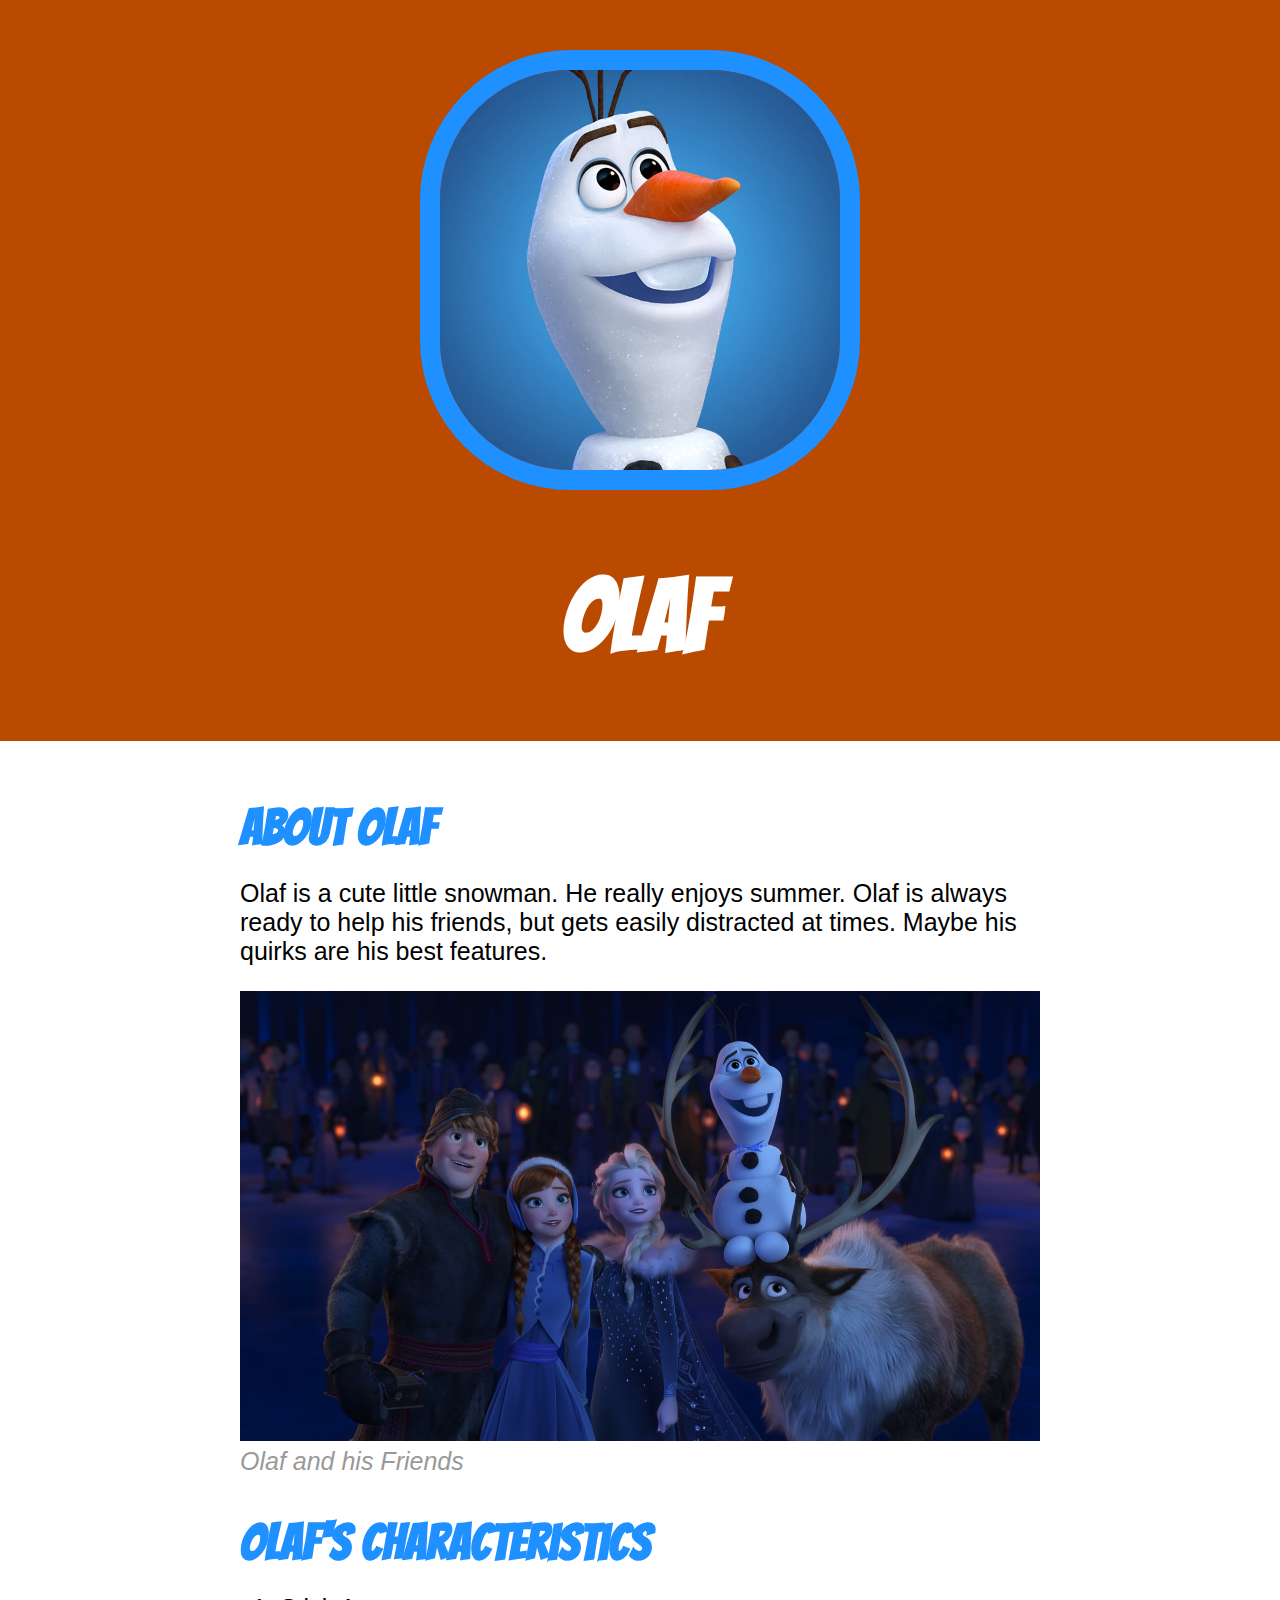
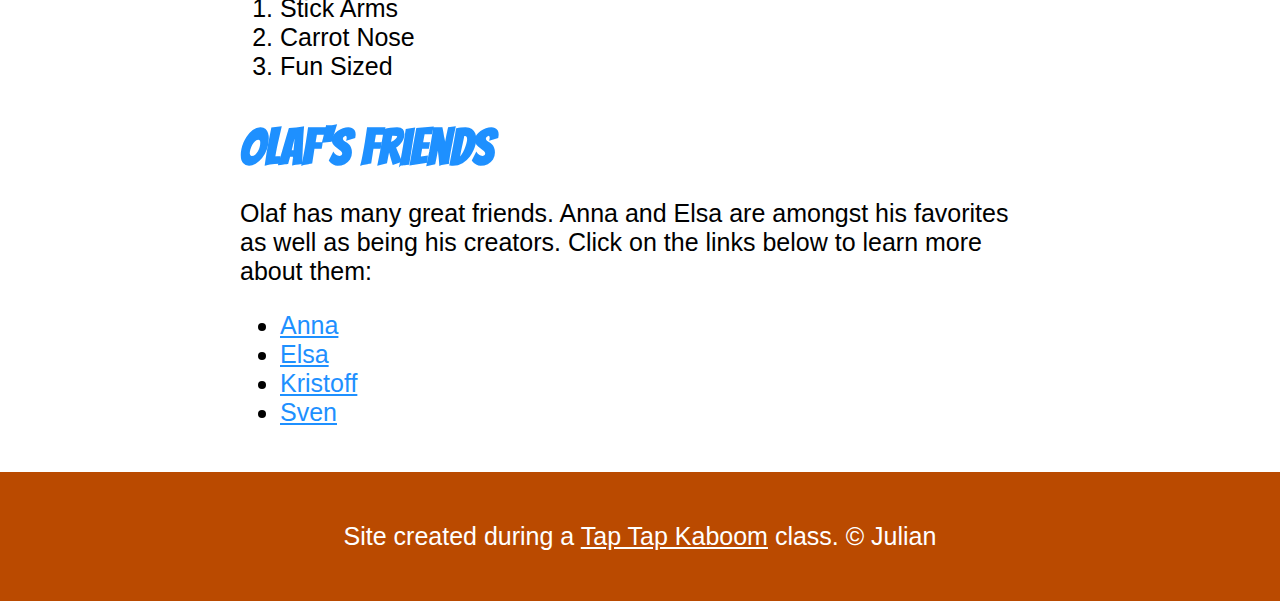
<file: index.html>
<!DOCTYPE html>
<html>
<head>
	<title>Olaf</title>
	<link rel="icon" href="img/olaf.jpeg">
	<link href="https://fonts.googleapis.com/css?family=Bangers&display=swap" rel="stylesheet"> 
	<link rel="stylesheet" type="text/css" href="css/hero.css">
</head>
<body>
	<!-- Header Element -->
	<header>
			<img src="img/olaf.jpeg">
			<h1>Olaf</h1>
	</header>

	<!-- Main Element -->
	<main>
		<h2>About Olaf</h2>
		<p>Olaf is a cute little snowman. He really enjoys summer. Olaf is always ready to help his friends, but gets easily distracted at times. Maybe his quirks are his best features.</p>
		<img src="img/frozen.jpeg">
		<p class="caption">Olaf and his Friends</p>
		
		<!--  Characteristics -->
		<h2> Olaf's Characteristics</h2>
		<ol>
			<li>Stick Arms</li>
			<li>Carrot Nose</li>
			<li>Fun Sized</li>
		</ol>

		<!-- Friends -->
		<h2>Olaf's Friends</h2>
		<p>Olaf has many great friends. Anna and Elsa are amongst his favorites as well as being his creators. Click on the links below to learn more about them:</p>
		<ul>
			<li><a target="_blank" href="https://disney.fandom.com/wiki/Anna">Anna</a></li>
			<li><a target="_blank" href="https://disney.fandom.com/wiki/Elsa">Elsa</a></li>
			<li><a target="_blank" href="https://disney.fandom.com/wiki/Kristoff">Kristoff</a></li>
			<li><a target="_blank" href="https://disney.fandom.com/wiki/Sven">Sven</a></li>

		</ul>
	</main>

	<!-- Footer Element -->
	<footer>
		<p>Site created during a <a target="_blank" href="https://taptapkaboom.com">Tap Tap Kaboom</a> class. &copy; Julian</p>
	</footer>
</body>
</html>
</file>
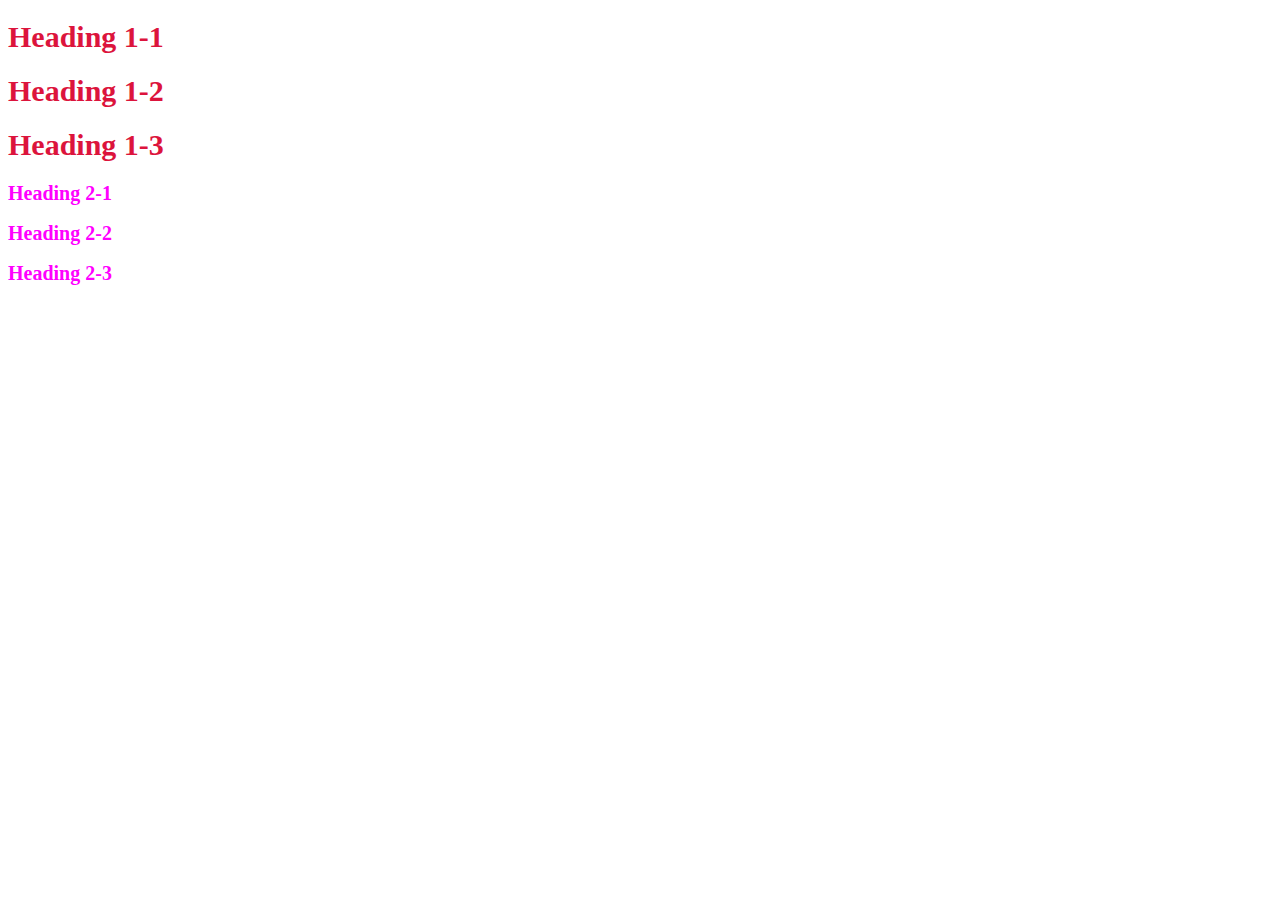
<file: Style test.html>
<!DOCTYPE html>
<html>
<head>
	<title>Style Test</title>
	<style type="text/css">
		h1{font-size: 30px;
			color: crimson}
		h2{font-size: 20px;
			color: fuchsia}
	</style>
</head>
<body>

	<h1>Heading 1-1</h1>
	<h1>Heading 1-2</h1>
	<h1>Heading 1-3</h1>
	<h2>Heading 2-1</h2>
	<h2>Heading 2-2</h2>
	<h2>Heading 2-3</h2>
</body>
</html>
</file>
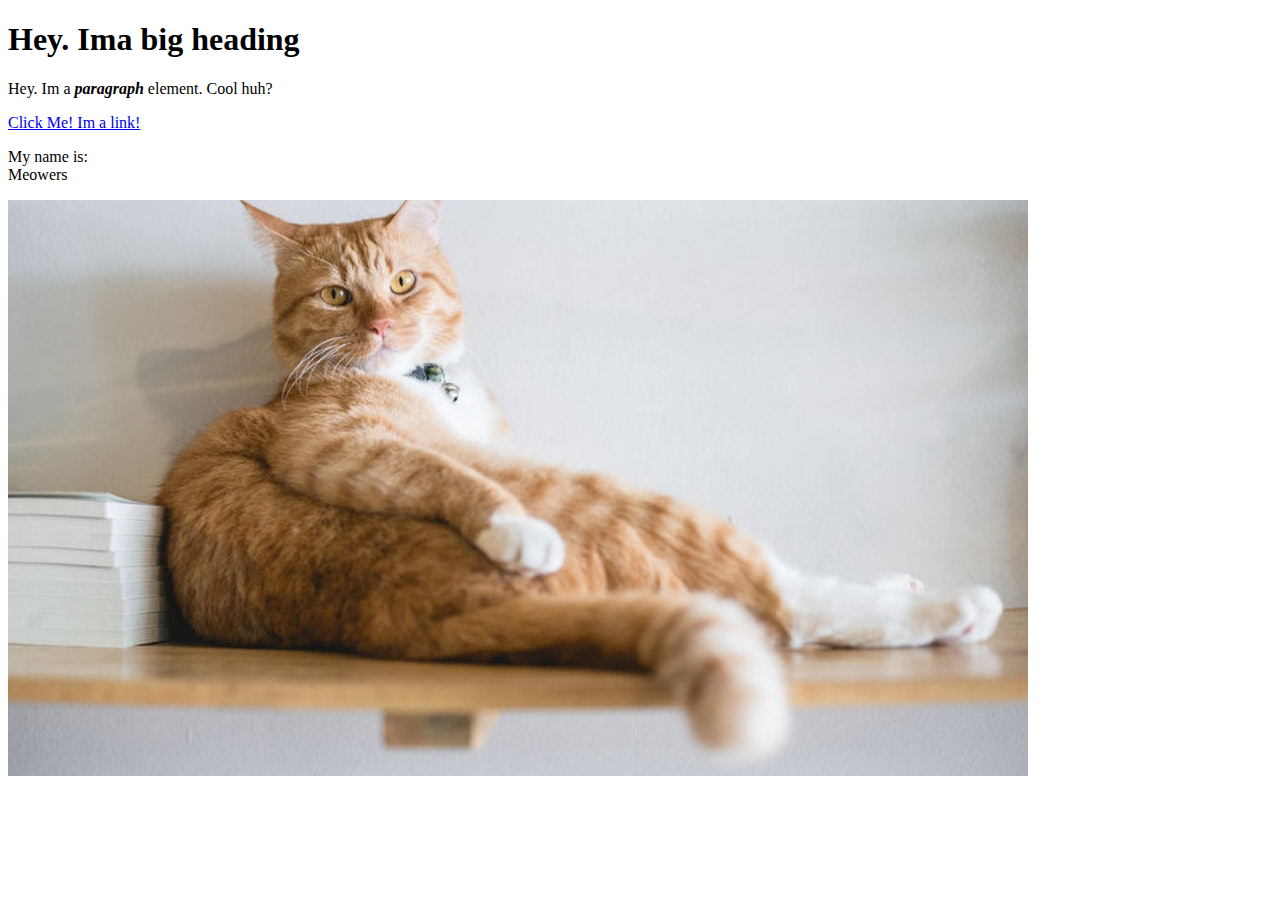
<file: Test.html>
<!DOCTYPE html>
<html>
<head>
	<title>Test Page</title>
</head>
<body>
	<h1>Hey. Ima big heading</h1>
	<p>Hey. Im a <b><i>paragraph</i></b> element. Cool huh?</p>
	<a href="https://google.com" target="_blank" title="Chicken Tendies">Click Me! Im a link!</a>
	<p>My name is:<br>
	Meowers</p>
	<img src="img/cat.jpeg">
</body>
</html>
</file>
<file: css/hero.css>
body{
	margin: 0;
	font-family: Helvetica, Arial, sans-serif;
	font-size: 25px;
}

header{
	background-color: #ba4a00;
	text-align: center;
	padding-top: 50px;
	padding-bottom: 5px;
}

h1, h2{
	font-family: 'Bangers', cursive;
}

header h1{
	color: white;
	font-size: 100px;
}

header img{
	border-radius: 150px;
	width: 400px;
	border: 20px solid dodgerblue;

}


main{
	max-width: 800px;
	margin: 0 auto;
	padding: 20px;
}

main img{
	max-width: 100%;
}

h2{
	font-size: 50px;
	color: dodgerblue;
	margin: 40px 0 10px;
}

a{
	color: dodgerblue
}
a:hover{
	color: #483a94
}

footer{
	background-color: #ba4a00;
	text-align: center;
	color: white;
	padding: 50px;
}

footer p{
	margin: 0
}

footer a{
	color: white;
}
footer a:hover{
	opacity: .5;
	background-color: transparent
}


p.caption{
	color: #999999;
	font-style: italic;
	margin-top: 0;
}
</file>
